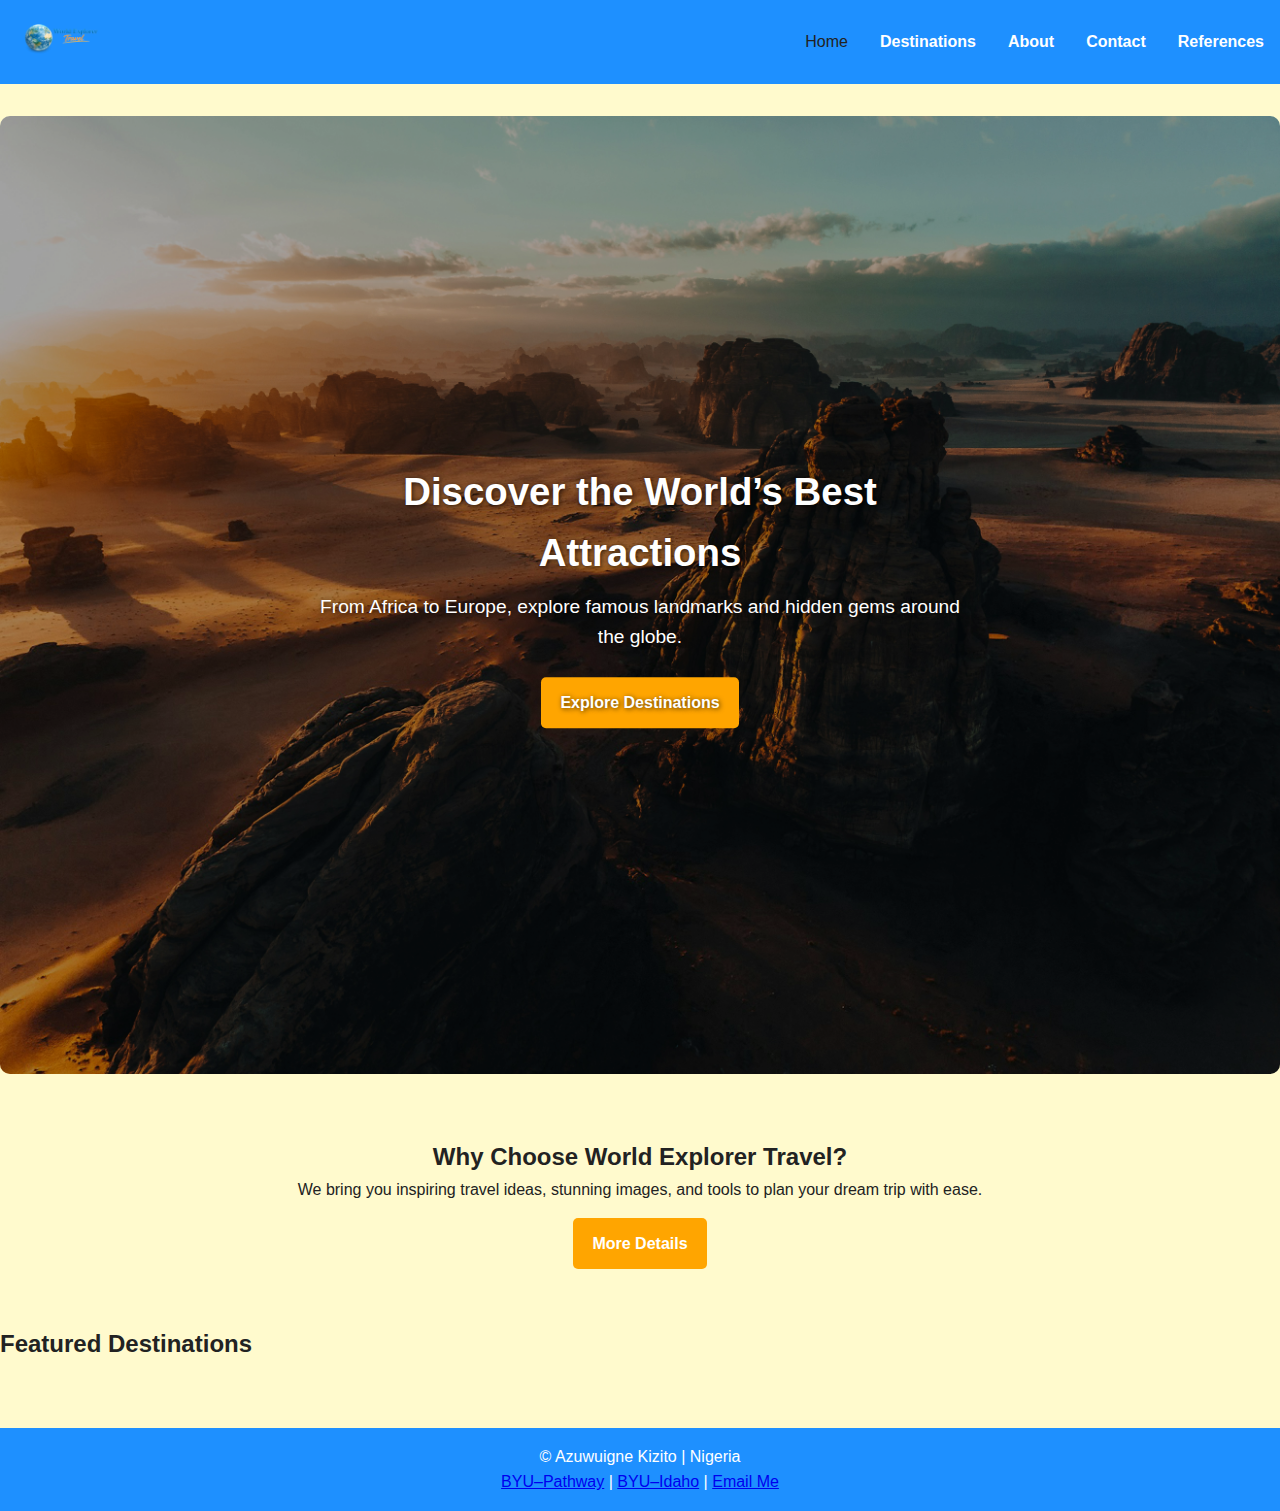
<file: project/index.html>
<!DOCTYPE html>
<html lang="en">
<head>
  <meta charset="UTF-8">
  <meta name="viewport" content="width=device-width, initial-scale=1.0">
  <meta name="description" content="Explore beautiful destinations around the world with World Explorer Travel.">
  <meta name="author" content="Azuwuigne Kizito">
  <title>World Explorer Travel | Home</title>
  <link rel="stylesheet" href="styles/main.css">
  <script src="scripts/main.js" defer></script>
</head>
<body>
 <header>
   <nav>
    <a href="index.html"><img src="images/logo.png" alt="World Explorer Travel Logo" class="logo"></a>
    <ul>
      <li><a href="index.html" class="active" aria-current="page"></a>Home</a></li>
      <li><a href="destinations.html">Destinations</a></li>
      <li><a href="about.html">About</a></li>
      <li><a href="contact.html">Contact</a></li>
      <li><a href="references.html">References</a></li>
    </ul>
  </nav>
 </header>
  <main>
      <section class="hero">
        <img src="images/hero.jpg" alt="Beautiful travel destination" loading="eager" width="1600" height="600">

      <div class="hero-text">
        <h2>Discover the World’s Best Attractions</h2>
        <p>From Africa to Europe, explore famous landmarks and hidden gems around the globe.</p>
        <a href="destinations.html" class="btn">Explore Destinations</a>
      </div>
    </section>

     <section class="intro">
      <h2>Why Choose World Explorer Travel?</h2>
      <p>We bring you inspiring travel ideas, stunning images, and tools to plan your dream trip with ease.</p>
      <a href="references.html" class="btn"> More Details</a>
    </section>

     <section id="featured-destinations">
      <h2>Featured Destinations</h2>
      <div id="destinations-list" class="destination-grid">
        <!-- JavaScript will insert cards here -->
      </div>
    </section>

  </main>

  <footer>
    <p>© <span id="currentyear"></span> Azuwuigne Kizito | Nigeria</p>
    <p id="lastModified"></p>

    <div class="footer-links">
      <a href="https://www.byupathway.org" target="_blank">BYU–Pathway</a> |
      <a href="https://www.byui.edu" target="_blank">BYU–Idaho</a> |
      <a href="mailto:elochukwuazuwuigne@gmail.com">Email Me</a>
    </div>
  </footer>

</body>
</html>
</file>
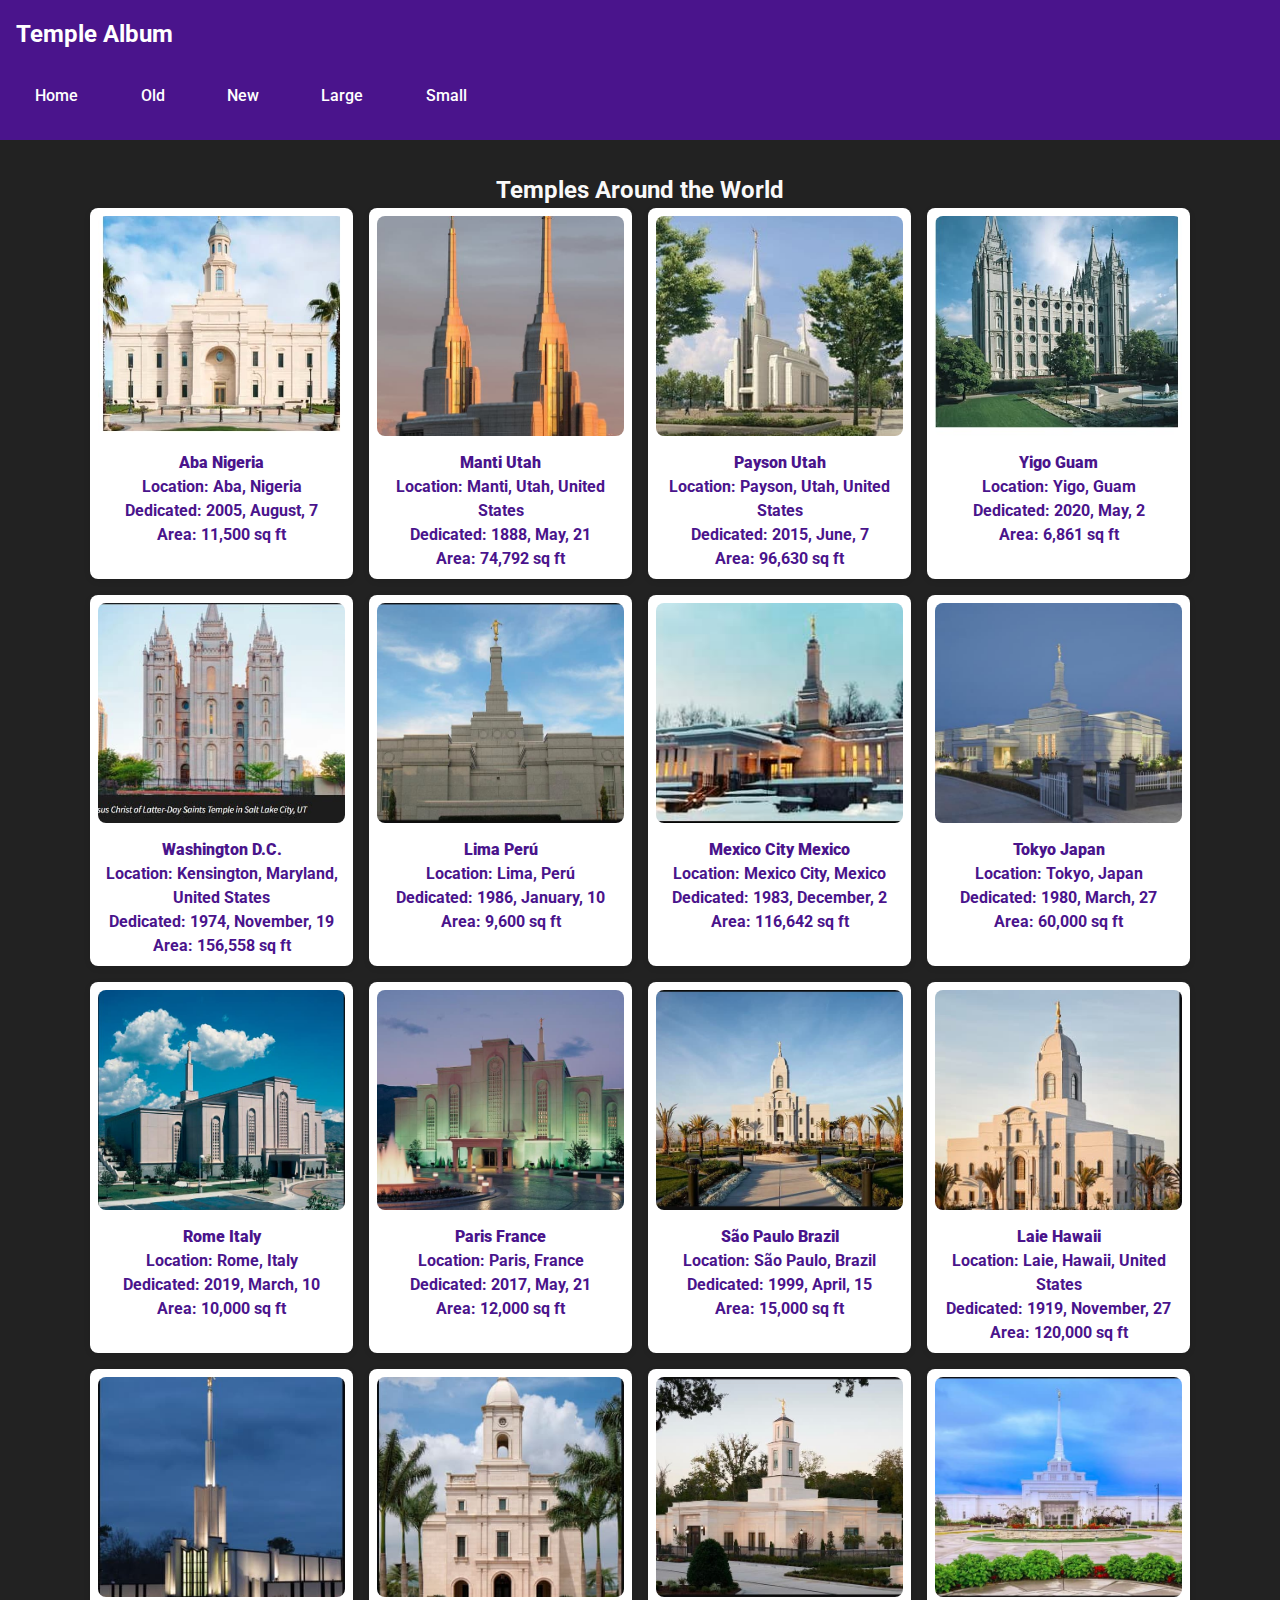
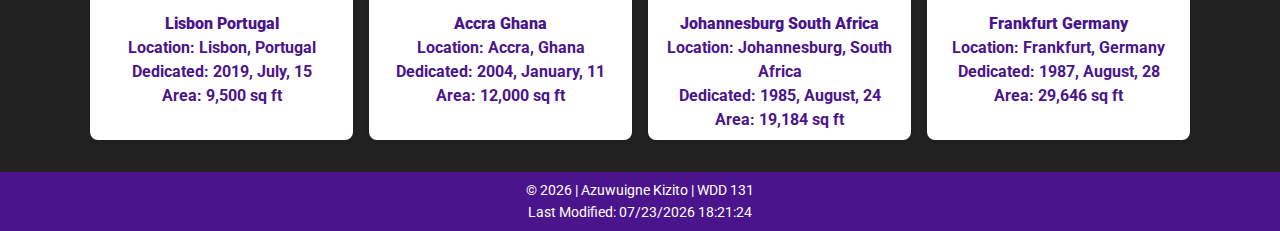
<file: filtered-temples.html>
<!DOCTYPE html>
<html lang="en">
<head>
  <meta charset="UTF-8" />
  <meta name="viewport" content="width=device-width, initial-scale=1.0" />
  <meta name="author" content="Azuwuigne Kizito" />
  <meta name="description" content="A responsive picture album showcasing temples around the world created for WDD131 by Azuwuigne Kizito.">
  <title>Temple Album | WDD131</title>

  <!-- Google Fonts -->
  <link rel="preconnect" href="https://fonts.googleapis.com">
  <link rel="preconnect" href="https://fonts.gstatic.com" crossorigin>
  <link href="https://fonts.googleapis.com/css2?family=Roboto:wght@400;700&display=swap" rel="stylesheet">

  <!-- CSS -->
  <link rel="stylesheet" href="styles/filtered-temples.css">
  <link rel="stylesheet" href="styles/filtered-temples-large.css">

  <!-- JS -->
  <script src="scripts/filtered-temples.js" defer></script>
</head>
<body>
  <header>
    <h1>Temple Album</h1>
    <nav>
      <button id="menu" aria-label="Menu">☰</button>
      <div class="navigation">
        <a href="index.html">Home</a>
        <a href="#" data-filter="old">Old</a>
        <a href="#" data-filter="new">New</a>
        <a href="#" data-filter="large">Large</a>
        <a href="#" data-filter="small">Small</a>
      </div>
    </nav>
  </header>

  <main>
    <h2>Temples Around the World</h2>
    <section class="album" id="templeAlbum">
      <!-- Temple cards will be generated here -->
    </section>
  </main>

  <footer>
    <p>&copy; <span id="currentyear"></span> | Azuwuigne Kizito | WDD 131</p>
    <p>Last Modified: <span id="lastModified"></span></p>
  </footer>
</body>
</html>
</file>
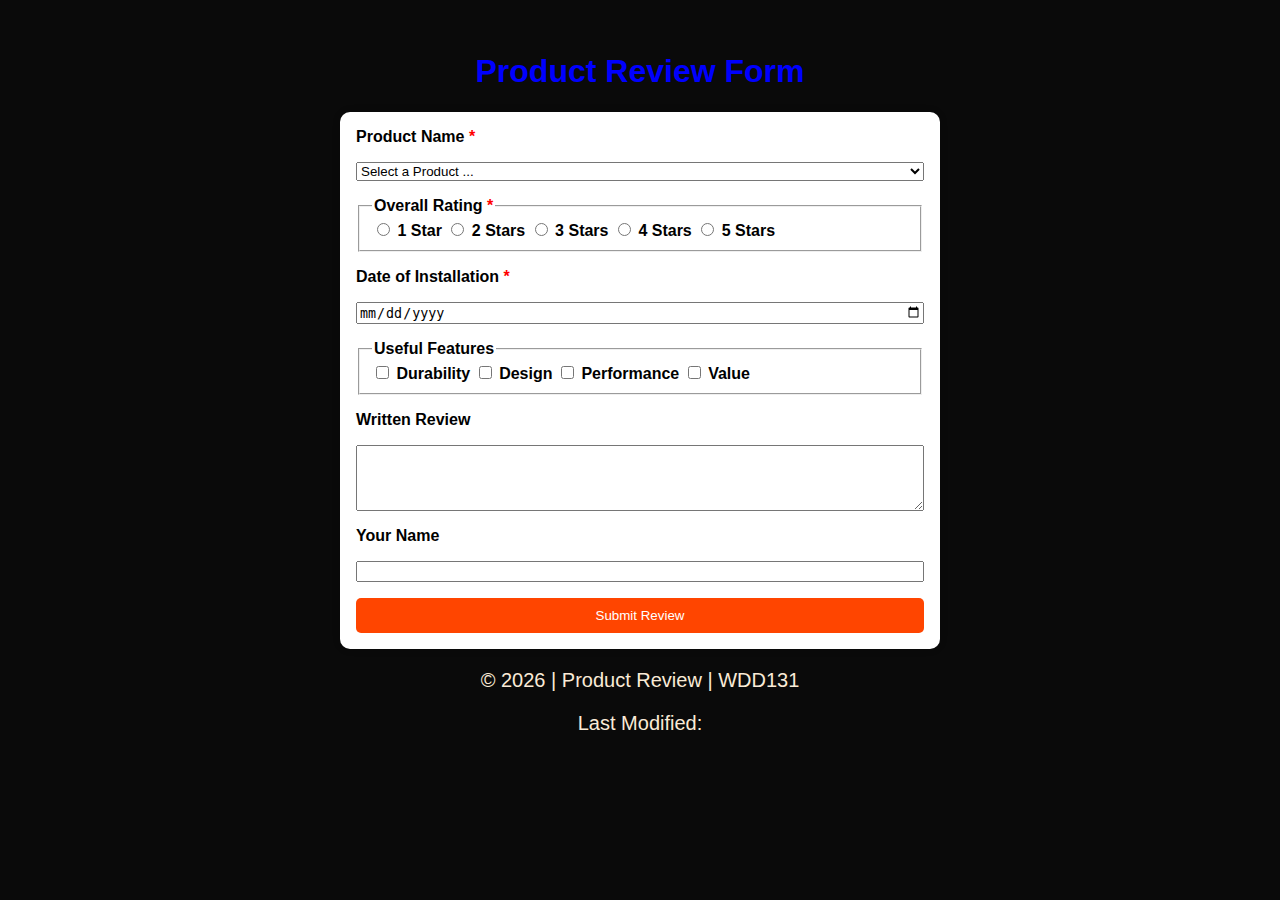
<file: form.html>
<!DOCTYPE html>
<html lang="en">
<head>
  <meta charset="UTF-8">
  <meta name="viewport" content="width=device-width, initial-scale=1.0">
  <meta name="description" content="Submit your review for a product including rating, features, and feedback.">
  <meta name="author" content="Elochukwu Kizito Azuwuigne">
  <title>Product Review Form</title>
  <link rel="stylesheet" href="styles/form.css">
  <script src="scripts/form.js" defer></script>
</head>
<body>
  <header>
    <h1>Product Review Form</h1>
  </header>

  <main>
    <form action="review.html" method="get">
      <!-- Product Name -->
      <label for="productName">Product Name <span>*</span></label>
      <select id="productName" name="productName" required>
        <option value="" disabled selected>Select a Product ...</option>
      </select>

      <!-- ✅ Fixed Overall Rating Section -->
      <fieldset>
        <legend>Overall Rating <span>*</span></legend>

        <input type="radio" id="rating1" name="rating" value="1" required>
        <label for="rating1">1 Star</label>

        <input type="radio" id="rating2" name="rating" value="2" required>
        <label for="rating2">2 Stars</label>

        <input type="radio" id="rating3" name="rating" value="3" required>
        <label for="rating3">3 Stars</label>

        <input type="radio" id="rating4" name="rating" value="4" required>
        <label for="rating4">4 Stars</label>

        <input type="radio" id="rating5" name="rating" value="5" required>
        <label for="rating5">5 Stars</label>
      </fieldset>

      <!-- Date of Installation -->
      <label for="installDate">Date of Installation <span>*</span></label>
      <input type="date" id="installDate" name="installDate" required>

      <!-- Useful Features -->
      <fieldset>
        <legend>Useful Features</legend>

        <input type="checkbox" id="feature1" name="features" value="durability">
        <label for="feature1">Durability</label>

        <input type="checkbox" id="feature2" name="features" value="design">
        <label for="feature2">Design</label>

        <input type="checkbox" id="feature3" name="features" value="performance">
        <label for="feature3">Performance</label>

        <input type="checkbox" id="feature4" name="features" value="value">
        <label for="feature4">Value</label>
      </fieldset>

      <!-- Written Review -->
      <label for="review">Written Review</label>
      <textarea id="review" name="review" rows="4" cols="50"></textarea>

      <!-- User Name -->
      <label for="userName">Your Name</label>
      <input type="text" id="userName" name="userName">

      <!-- Submit -->
      <input type="submit" value="Submit Review">
    </form>
  </main>

  <footer>
    <p>&copy; 2026 | Product Review | WDD131</p>
    <p>Last Modified: <span id="lastModified"></span></p>
  </footer>
</body>
</html>
</file>
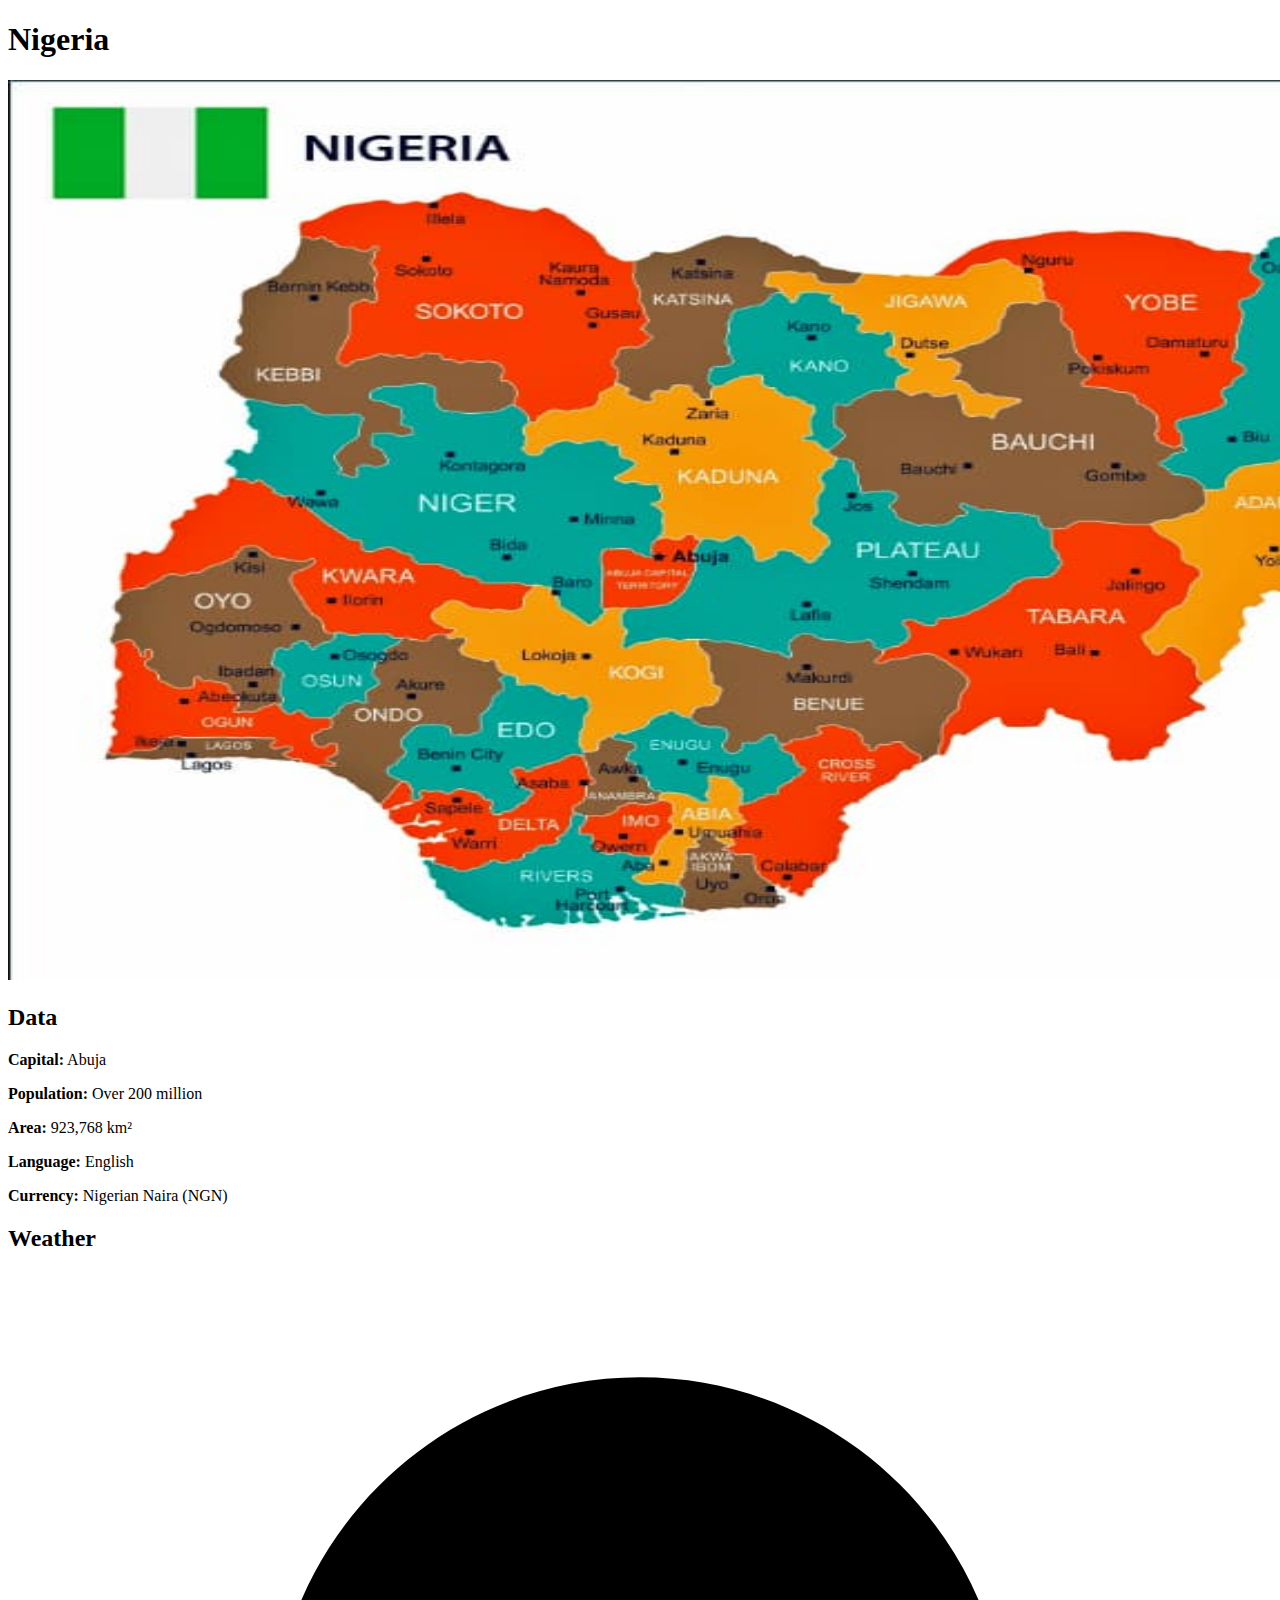
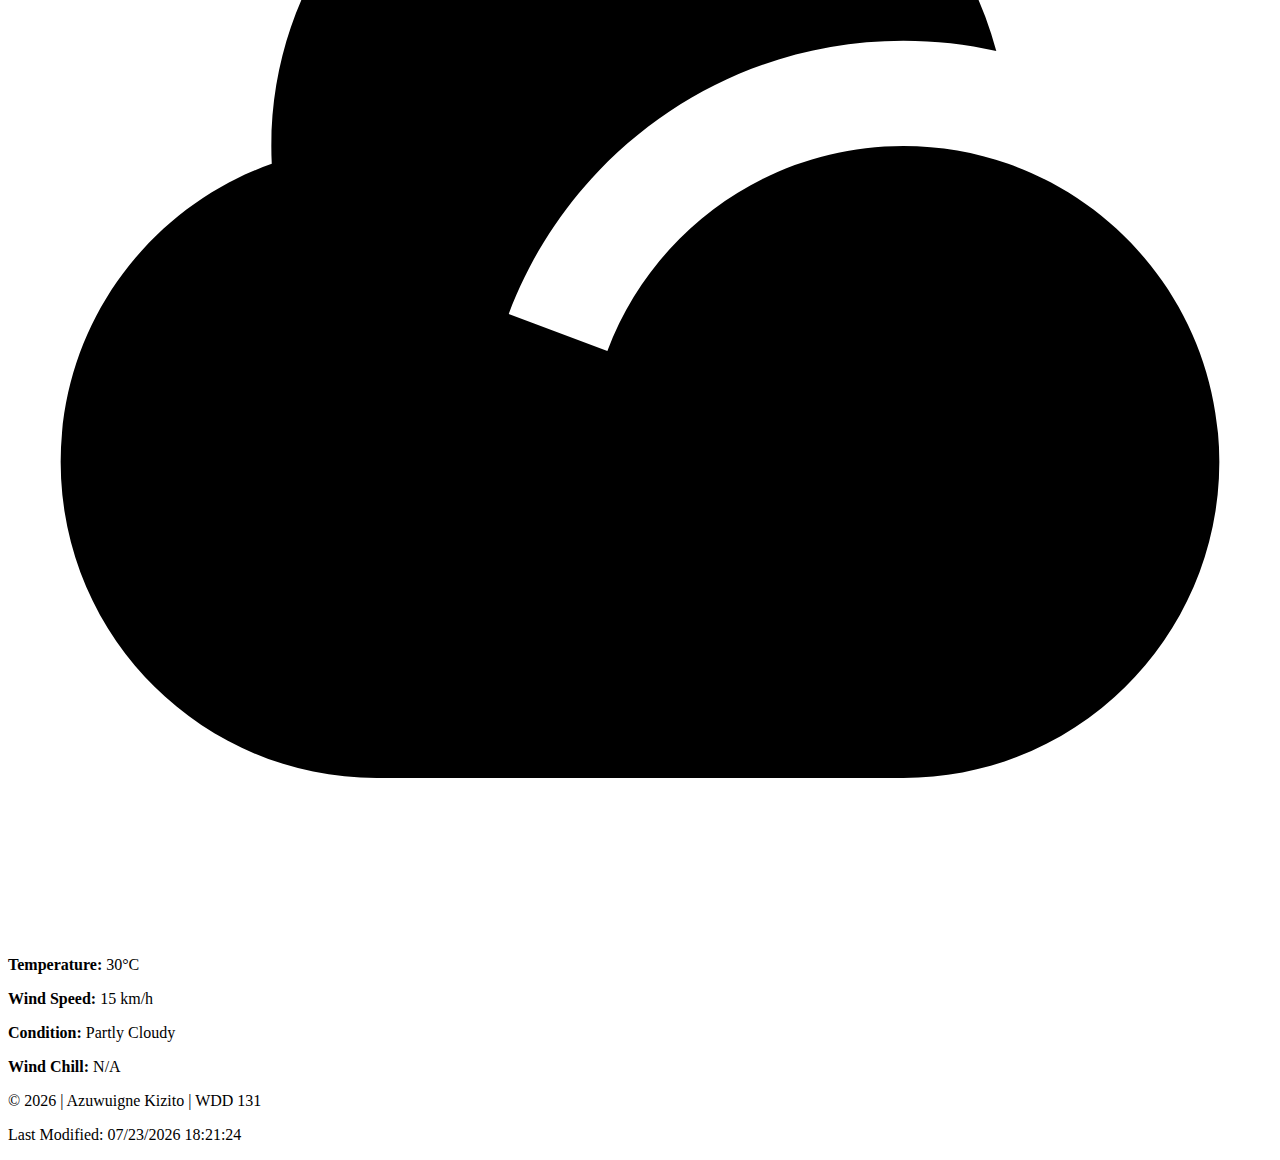
<file: place.html>
<!DOCTYPE html>
<html lang="en">
<head>
  <meta charset="UTF-8" />
  <meta name="viewport" content="width=device-width, initial-scale=1.0" />
  <meta name="author" content="Azuwuigne Kizito" />
  <meta name="description" content="Explore Nigeria's culture, weather, and geography on this Country Page project for WDD131, created by Azuwuigne Kizito.">
  <title>Nigeria | Country Page</title>
  <link rel="stylesheet" href="styles/place.css" />
  <script src="scripts/place.js" defer></script>
</head>
<body>
  <header>
    <h1>Nigeria</h1>
  </header>

  <main>
    <section class="hero">
    <picture>
      <source srcset="images/lagos-large.webp" media="(min-width: 700px)">
      <img src="images/lagos-small.webp" alt="A view of Lagos, Nigeria" class="hero-img" width="1600" height="900">
  </picture>

      <div class="info-boxes">
        <div class="data-box">
          <h2>Data</h2>
          <p><strong>Capital:</strong> Abuja</p>
          <p><strong>Population:</strong> Over 200 million</p>
          <p><strong>Area:</strong> 923,768 km²</p>
          <p><strong>Language:</strong> English</p>
          <p><strong>Currency:</strong> Nigerian Naira (NGN)</p>
        </div>

        <div class="weather-box">
          <h2>Weather</h2>
          <img src="images/cloud-fill.svg" alt="Cloud icon" class="weather-icon">
          <p><strong>Temperature:</strong> <span id="temperature">30</span>°C</p>
          <p><strong>Wind Speed:</strong> <span id="windSpeed">15</span> km/h</p>
          <p><strong>Condition:</strong> Partly Cloudy</p>
          <p><strong>Wind Chill:</strong> <span id="windChill"></span></p>
        </div>
      </div>
    </section>
  </main>

  <footer>
    <p>&copy; <span id="currentyear"></span> | Azuwuigne Kizito | WDD 131</p>
    <p>Last Modified: <span id="lastModified"></span></p>
  </footer>
</body>
</html>
</file>
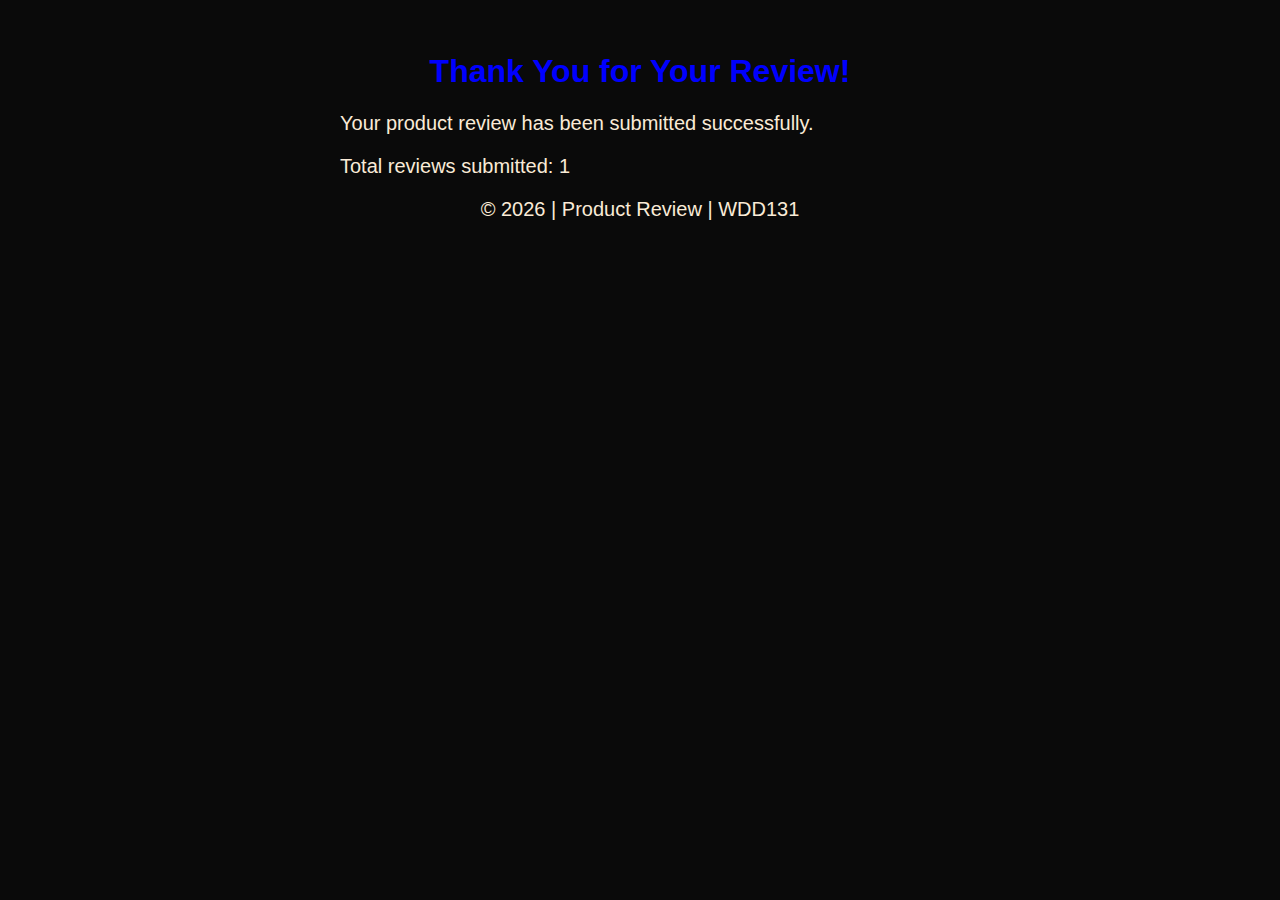
<file: review.html>
<!DOCTYPE html>
<html lang="en">
<head>
  <meta charset="UTF-8">
  <meta name="viewport" content="width=device-width, initial-scale=1.0">
  <title>Review Confirmation</title>
    <link rel="stylesheet" href="styles/form.css">
    <script src="scripts/form.js"></script>
</head>
<body>
  <header>
    <h1>Thank You for Your Review!</h1>
  </header>
  <main>
    <p>Your product review has been submitted successfully.</p>
    <p id="reviewCounter"></p>
  </main>
  <footer>
    <p>&copy; 2026 | Product Review | WDD131</p>
  </footer>
  <script>
    // Review counter using localStorage
    let reviewCount = Number(localStorage.getItem("reviewCount")) || 0;
    reviewCount++;
    localStorage.setItem("reviewCount", reviewCount);
    document.getElementById("reviewCounter").textContent = `Total reviews submitted: ${reviewCount}`;
  </script>
</body>
</html>
</file>
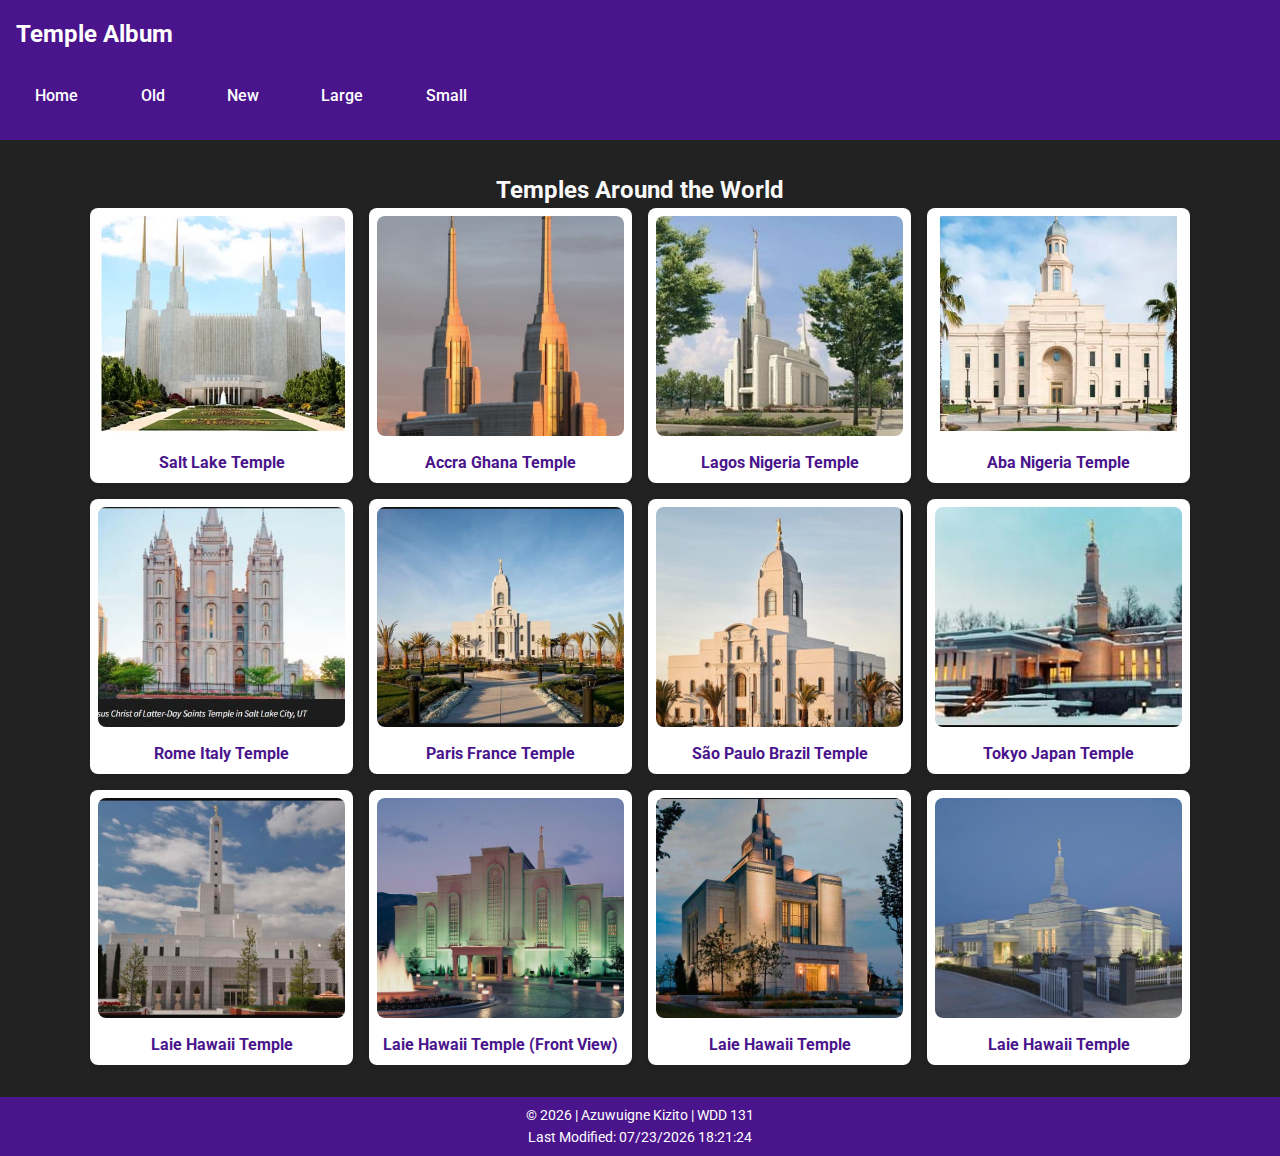
<file: temples.html>
<!DOCTYPE html>
<html lang="en">
<head>
  <meta charset="UTF-8" />
  <meta name="viewport" content="width=device-width, initial-scale=1.0" />
  <meta name="author" content="Azuwuigne Kizito" />
<meta name="description" content="A responsive picture album showcasing temples around the world created for WDD131 by Azuwuigne Kizito.">
  <title>Temple Album | WDD131</title>

  <!-- Google Fonts -->
<link rel="preconnect" href="https://fonts.googleapis.com">
<link rel="preconnect" href="https://fonts.gstatic.com" crossorigin>
<link href="https://fonts.googleapis.com/css2?family=Roboto:wght@400;700&display=swap" rel="stylesheet">

  <!-- CSS -->
  <link rel="stylesheet" href="styles/temples.css">
  <link rel="stylesheet" href="styles/temples-large.css">

<!-- JS -->
<script src="scripts/temples.js" defer></script>

</head>
<body>
  <header>
    <h1>Temple Album</h1>
    <nav>
      <button id="menu" aria-label="Menu">☰</button>
      <div class="navigation">
        <a href="index.html">Home</a>
        <a href="#">Old</a>
        <a href="#">New</a>
        <a href="#">Large</a>
        <a href="#">Small</a>
      </div>
    </nav>
  </header>

  <main>
    <h2>Temples Around the World</h2>
    <section class="album">
      <figure>
        <img src="images/temple1.jpg" alt="Salt Lake Temple" loading="lazy">
        <figcaption>Salt Lake Temple</figcaption>
      </figure>
      <figure>
        <img src="images/temple2.jpg" alt="Accra Ghana Temple" loading="lazy">
        <figcaption>Accra Ghana Temple</figcaption>
      </figure>
      <figure>
        <img src="images/temple3.jpg" alt="Lagos Nigeria Temple" loading="lazy">
        <figcaption>Lagos Nigeria Temple</figcaption>
      </figure>
      <figure>
        <img src="images/temple4.jpg" alt="Aba Nigeria Temple" loading="lazy">
        <figcaption>Aba Nigeria Temple</figcaption>
      </figure>
      <figure>
        <img src="images/temple6.jpg" alt="Rome Italy Temple" loading="lazy">
        <figcaption>Rome Italy Temple</figcaption>
      </figure>
      <figure>
        <img src="images/temple12.jpg" alt="Paris France Temple" loading="lazy">
        <figcaption>Paris France Temple</figcaption>
      </figure>
      <figure>
        <img src="images/temple13.jpg" alt="São Paulo Brazil Temple" loading="lazy">
        <figcaption>São Paulo Brazil Temple</figcaption>
      </figure>
      <figure>
        <img src="images/temple8.jpg" alt="Tokyo Japan Temple" loading="lazy">
        <figcaption>Tokyo Japan Temple</figcaption>
      </figure>
      <figure>
        <img src="images/temple21.jpg" alt="Laie Hawaii Temple" loading="lazy">
        <figcaption>Laie Hawaii Temple</figcaption>
      </figure>
      <figure>
      <img src="images/temple11.jpg" alt="Laie Hawaii Temple front view" loading="lazy">
      <figcaption>Laie Hawaii Temple (Front View)</figcaption>
      </figure>

        <figure>
        <img src="images/temple20.jpg" alt="Laie Hawaii Temple" loading="lazy">
        <figcaption>Laie Hawaii Temple</figcaption>
      </figure>
      <figure>
        <img src="images/temple9.jpg" alt="Laie Hawaii Temple" loading="lazy">
        <figcaption>Laie Hawaii Temple</figcaption>
      </figure>
    </section>
  </main>

  <footer>
    <p>&copy; <span id="currentyear"></span> | Azuwuigne Kizito | WDD 131</p>
    <p>Last Modified: <span id="lastModified"></span></p>
  </footer>
</body>
</html>
</file>
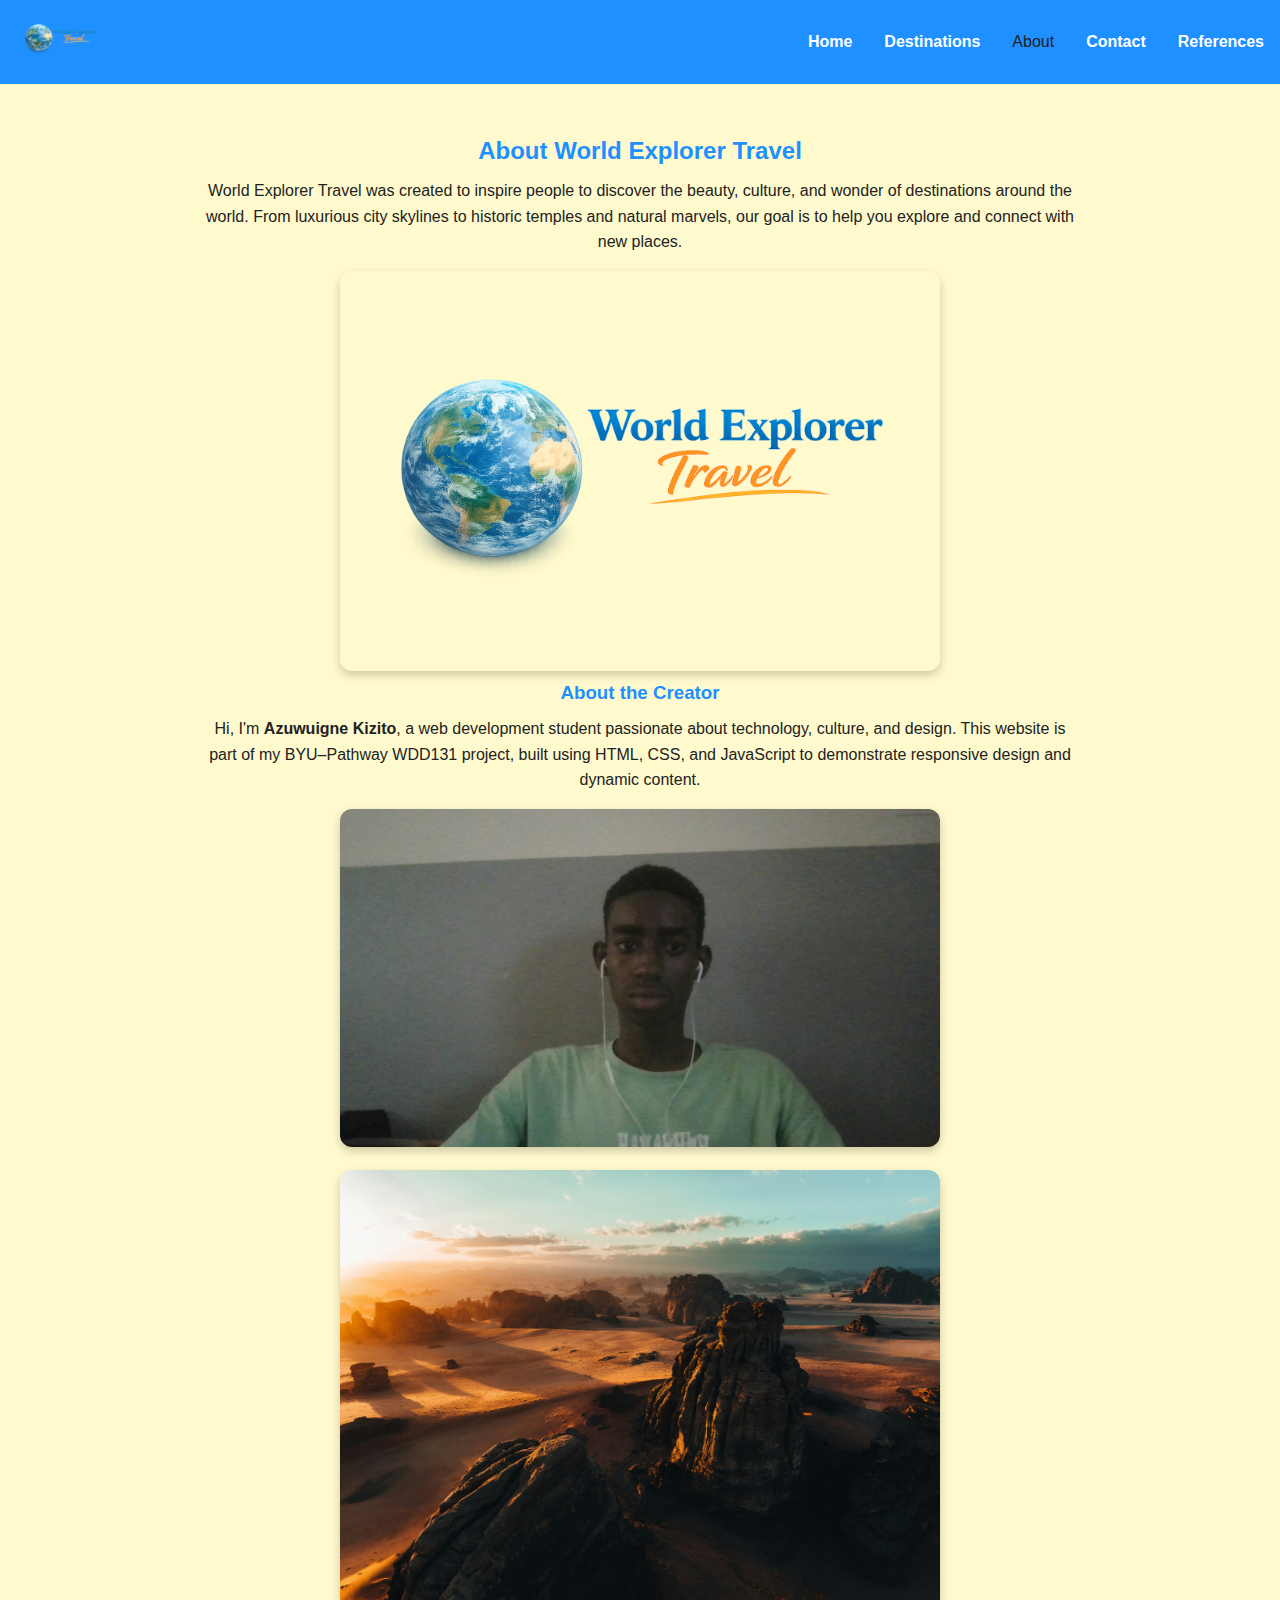
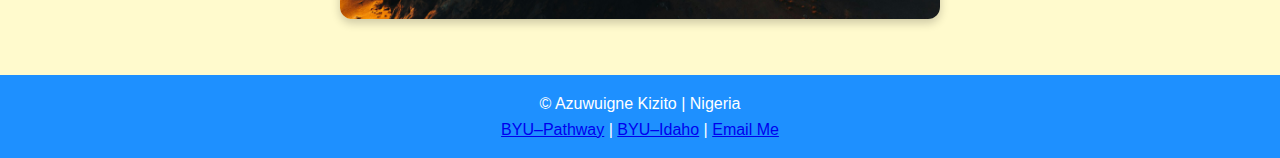
<file: project/about.html>
<!DOCTYPE html>
<html lang="en">
<head>
  <meta charset="UTF-8">
  <meta name="viewport" content="width=device-width, initial-scale=1.0">
  <meta name="description" content="About World Explorer Travel and its creator.">
  <meta name="author" content="Azuwuigne Kizito">
  <title>About | World Explorer Travel</title>
  <link rel="stylesheet" href="styles/main.css">
  <script src="scripts/main.js" defer></script>
</head>
<body>
  <header>
    <nav>
      <a href="index.html"><img src="images/logo.png" alt="World Explorer Travel Logo" class="logo"></a>
      <ul>
        <li><a href="index.html">Home</a></li>
        <li><a href="destinations.html">Destinations</a></li>
        <li><a href="about.html" class="active" aria-current="page"></a>About</a></li>
        <li><a href="contact.html">Contact</a></li>
        <li><a href="references.html">References</a></li>
      </ul>
    </nav>
  </header>

  <main>
    <section class="about-section">
      <h2>About World Explorer Travel</h2>
      <p>World Explorer Travel was created to inspire people to discover
         the beauty, culture, and wonder of destinations around 
         the world. From luxurious city skylines to historic 
         temples and natural marvels, our goal is to help you 
         explore and connect with new places.</p>
         <img src="images/logo.png" alt="World Explorer Travel Logo">

      <h3>About the Creator</h3>
      <p>Hi, I'm <strong>Azuwuigne Kizito</strong>, 
        a web development student passionate about 
        technology, culture, and design. This website is 
        part of my BYU–Pathway WDD131 project, built using 
        HTML, CSS, and JavaScript to demonstrate responsive 
        design and dynamic content.</p>
        <img src="images/profile.png" alt="The founder of World Explorer Travel Agence">

      <div class="about-image">
        <img src="images/hero.jpg" alt="World exploration background" loading="lazy">
      </div>
    </section>
  </main>

  <footer>
    <p>© <span id="currentyear"></span> Azuwuigne Kizito | Nigeria</p>
    <p id="lastModified"></p>
    <div class="footer-links">
      <a href="https://www.byupathway.org" target="_blank">BYU–Pathway</a> |
      <a href="https://www.byui.edu" target="_blank">BYU–Idaho</a> |
      <a href="mailto:elochukwuazuwuigne@gmail.com">Email Me</a>
    </div>
  </footer>

</body>
</html>
</file>
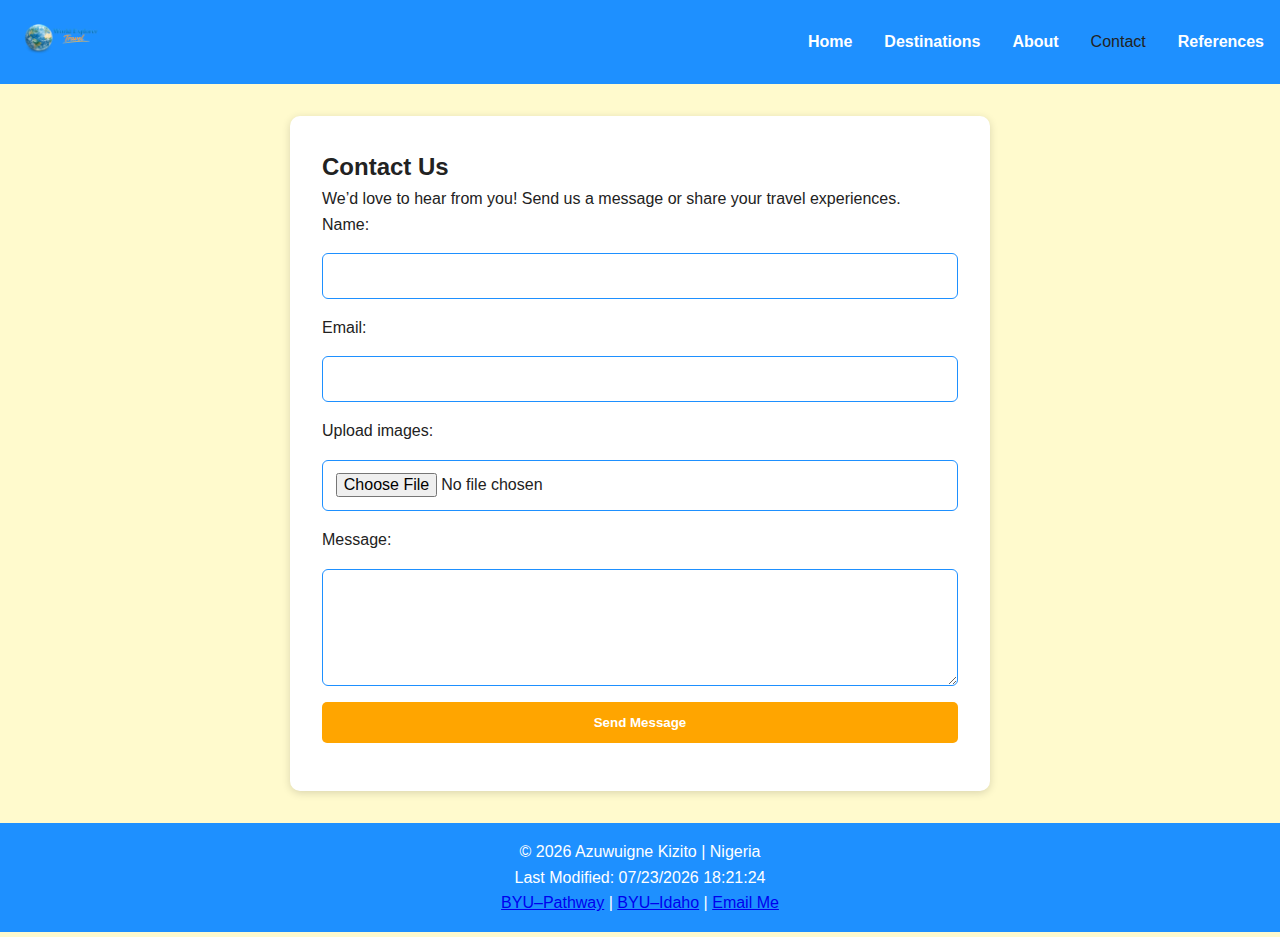
<file: project/contact.html>
<!DOCTYPE html>
<html lang="en">
<head>
  <meta charset="UTF-8">
  <meta name="viewport" content="width=device-width, initial-scale=1.0">
  <meta name="description" content="Contact World Explorer Travel">
  <meta name="author" content="Azuwuigne Kizito">
  <title>Contact | World Explorer Travel</title>
  <link rel="stylesheet" href="styles/main.css">
  <script src="scripts/contact.js" defer></script>
</head>
<body>
  <header>
    <nav>
      <a href="index.html"><img src="images/logo.png" alt="World Explorer Travel Logo" class="logo"></a>
      <ul>
        <li><a href="index.html">Home</a></li>
        <li><a href="destinations.html">Destinations</a></li>
        <li><a href="about.html">About</a></li>
        <li><a href="contact.html" class="active" aria-current="page"></a>Contact</a></li>
        <li><a href="references.html">References</a></li>
      </ul>
    </nav>
  </header>

  <main>
    <section class="contact-section">
      <h2>Contact Us</h2>
      <p>We’d love to hear from you! Send us a message or share your travel experiences.</p>

      <form id="contact-form">
        <label for="name">Name:</label>
        <input type="text" id="name" name="name" required>

        <label for="email">Email:</label>
        <input type="email" id="email" name="email" required>

        <label for="file">Upload images:</label>
        <input type="file" id="file" name="file" required>

        <label for="message">Message:</label>
        <textarea id="message" name="message" rows="5" required></textarea>

        <button type="submit">Send Message</button>
      </form>
      <p class="form-note" id="save-status"></p>
    </section>
  </main>

  <footer>
    <p>© <span id="currentyear"></span> Azuwuigne Kizito | Nigeria</p>
    <p id="lastModified"></p>
    <div class="footer-links">
      <a href="https://www.byupathway.org" target="_blank">BYU–Pathway</a> |
      <a href="https://www.byui.edu" target="_blank">BYU–Idaho</a> |
      <a href="mailto:elochukwuazuwuigne@gmail.com">Email Me</a>
    </div>
  </footer>
</body>
</html>
</file>
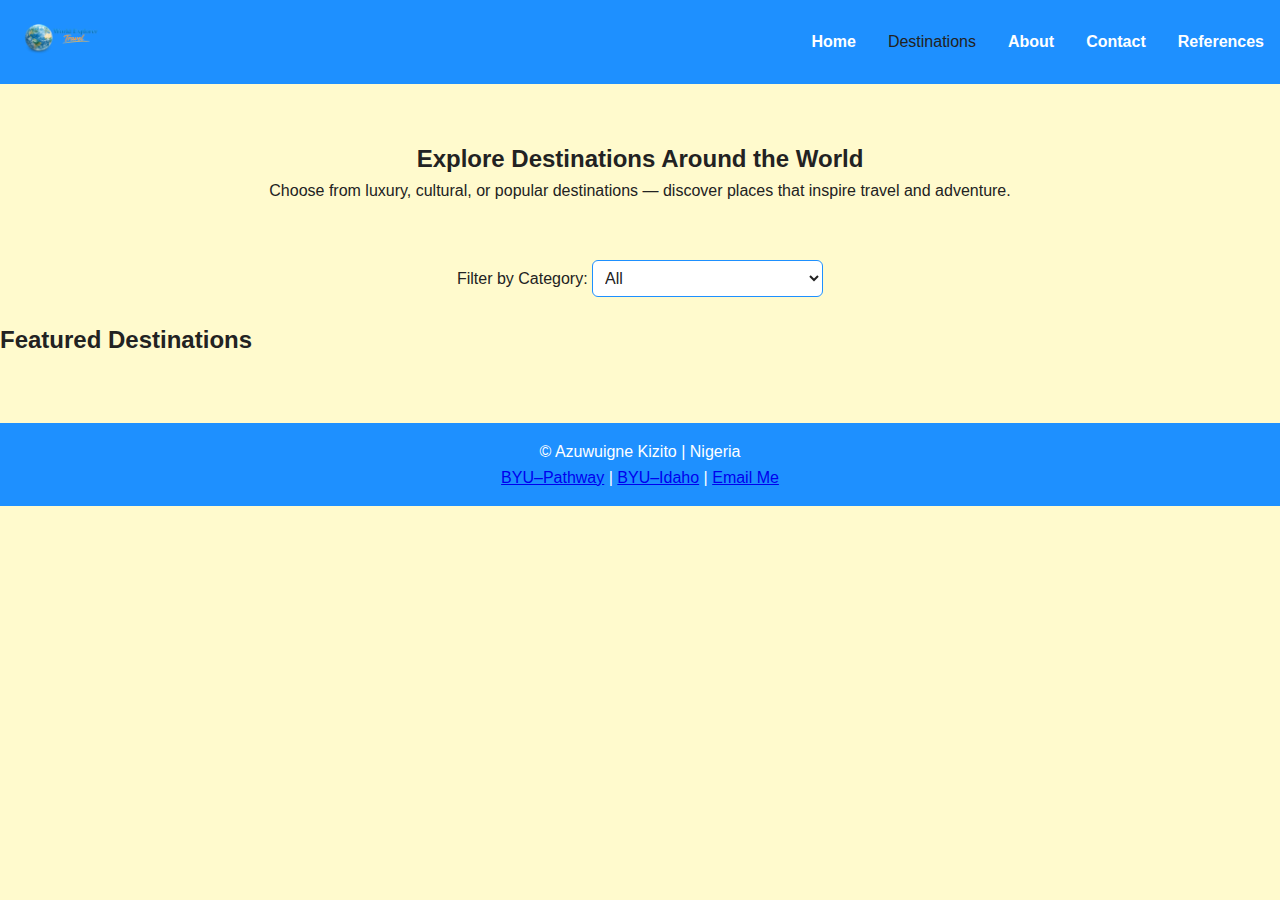
<file: project/destinations.html>
<!DOCTYPE html>
<html lang="en">
<head>
  <meta charset="UTF-8">
  <meta name="viewport" content="width=device-width, initial-scale=1.0">
  <meta name="description" content="Explore the best travel destinations with World Explorer Travel.">
  <meta name="author" content="Azuwuigne Kizito">
  <title>World Explorer Travel | Destinations</title>
  <link rel="stylesheet" href="styles/main.css">
  <script src="scripts/main.js" defer></script>
</head>
<body>
  <header>
    <nav>
      <a href="index.html"><img src="images/logo.png" alt="World Explorer Travel Logo" class="logo"></a>
      <ul>
        <li><a href="index.html">Home</a></li>
        <li><a href="destinations.html" class="active" aria-current="page"></a>Destinations</a></li>
        <li><a href="about.html">About</a></li>
        <li><a href="contact.html">Contact</a></li>
        <li><a href="references.html">References</a></li>
      </ul>
    </nav>
  </header>

  <main>
    <section class="intro">
      <h2>Explore Destinations Around the World</h2>
      <p>Choose from luxury, cultural, or popular destinations — discover places that inspire travel and adventure.</p>
    </section>

    <section class="filter">
      <label for="category">Filter by Category:</label>
      <select id="category" onchange="filterByCategory(this.value)">
        <option value="All">All</option>
        <option value="Luxury">Luxury Destinations</option>
        <option value="Flashy">Flashy Destinations</option>
        <option value="Cultural">Cultural & Old Destinations</option>
        <option value="Popular">Popular Destinations</option>
        <option value="Religious">Religious & Historical Sites</option>

      </select>
    </section>

    <section id="featured-destinations">
      <h2>Featured Destinations</h2>
      <div id="destinations-list" class="destination-grid">
        <!-- JavaScript will insert cards here -->
      </div>
    </section>
  </main>

  <footer>
    <p>© <span id="currentyear"></span> Azuwuigne Kizito | Nigeria</p>
    <p id="lastModified"></p>

    <div class="footer-links">
      <a href="https://www.byupathway.org" target="_blank">BYU–Pathway</a> |
      <a href="https://www.byui.edu" target="_blank">BYU–Idaho</a> |
      <a href="mailto:elochukwuazuwuigne@gmail.com">Email Me</a>
    </div>
  </footer>
</body>
</html>
</file>
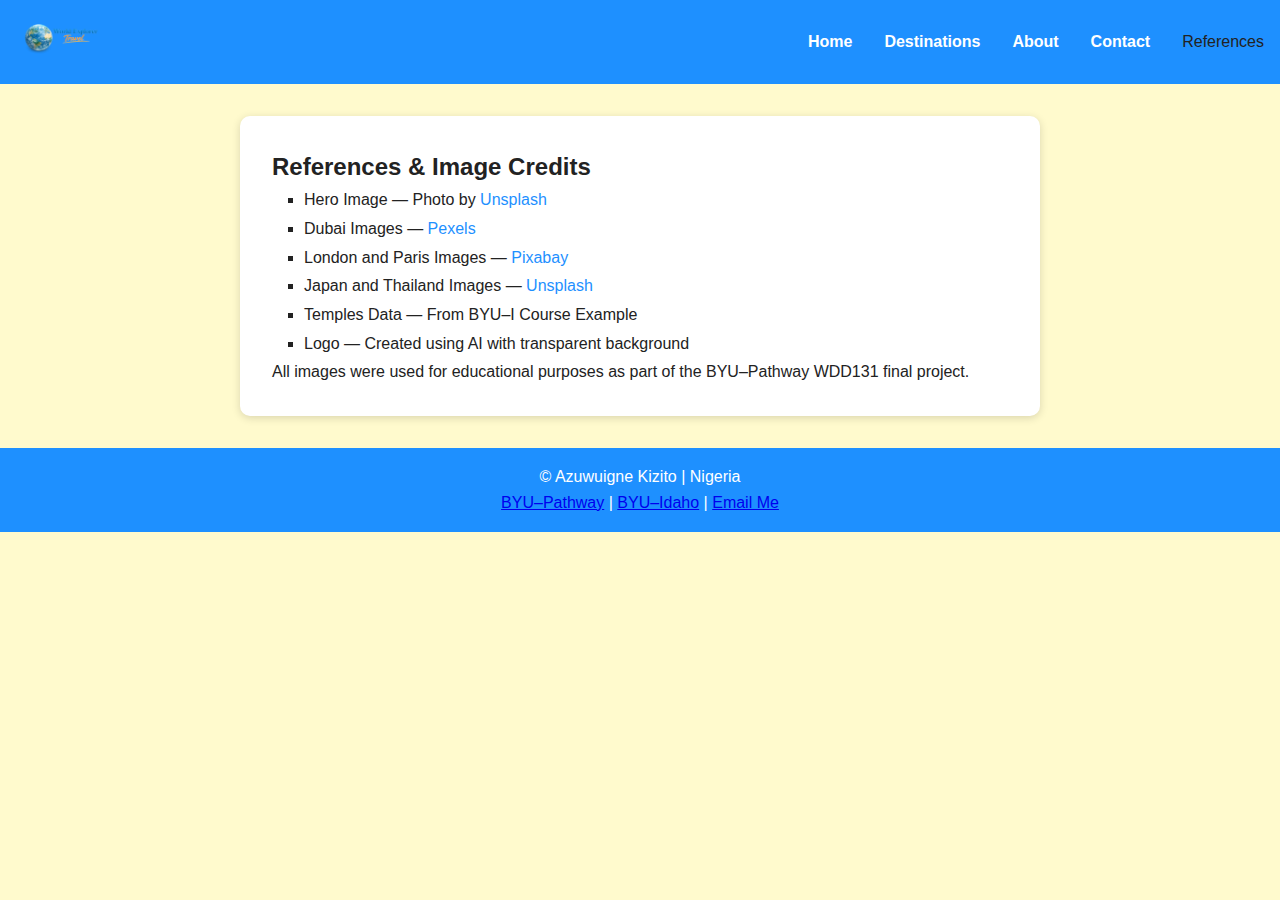
<file: project/references.html>
<!DOCTYPE html>
<html lang="en">
<head>
  <meta charset="UTF-8">
  <meta name="viewport" content="width=device-width, initial-scale=1.0">
  <meta name="description" content="References for images and sources used on World Explorer Travel.">
  <meta name="author" content="Azuwuigne Kizito">
  <title>References | World Explorer Travel</title>
  <link rel="stylesheet" href="styles/main.css">
  <script src="scripts/main.js" defer></script>
</head>
<body>
  <header>
    <nav>
      <a href="index.html"><img src="images/logo.png" alt="World Explorer Travel Logo" class="logo"></a>
      <ul>
        <li><a href="index.html">Home</a></li>
        <li><a href="destinations.html">Destinations</a></li>
        <li><a href="about.html">About</a></li>
        <li><a href="contact.html">Contact</a></li>
        <li><a href="references.html" class="active" aria-current="page"></a>References</a></li>
      </ul>
    </nav>
  </header>

  <main>
    <section class="references">
      <h2>References & Image Credits</h2>
      <ul>
        <li>Hero Image — Photo by <a href="https://unsplash.com" target="_blank">Unsplash</a></li>
        <li>Dubai Images — <a href="https://pexels.com" target="_blank">Pexels</a></li>
        <li>London and Paris Images — <a href="https://pixabay.com" target="_blank">Pixabay</a></li>
        <li>Japan and Thailand Images — <a href="https://unsplash.com" target="_blank">Unsplash</a></li>
        <li>Temples Data — From BYU–I Course Example</li>
        <li>Logo — Created using AI with transparent background</li>
      </ul>
      <p>All images were used for educational purposes as part of the BYU–Pathway WDD131 final project.</p>
    </section>
  </main>

  <footer>
    <p>© <span id="currentyear"></span> Azuwuigne Kizito | Nigeria</p>
    <p id="lastModified"></p>
    <div class="footer-links">
      <a href="https://www.byupathway.org" target="_blank">BYU–Pathway</a> |
      <a href="https://www.byui.edu" target="_blank">BYU–Idaho</a> |
      <a href="mailto:elochukwuazuwuigne@gmail.com">Email Me</a>
    </div>
  </footer>


</body>
</html>
</file>
<file: project/styles/main.css>
:root {
  --primary: #1E90FF;       /* Bright blue for headings & links */
  --accent: #FFA500;        /* Orange for buttons */
  --bg: #FFFACD;            /* Light yellow background */
  --text: #222;             /* Main text color */
  --font-body: 'Roboto', sans-serif;
  --font-heading: 'Montserrat', sans-serif;
}

/* ===== Universal Styles ===== */
* {
  box-sizing: border-box;
  margin: 0;
  padding: 0;
}
body {
  font-family: var(--font-body);
  background-color: var(--bg);
  color: var(--text);
  line-height: 1.6;
}
/*===================== NAVIGATION Section ==================*/

nav {
  background-color: var(--primary);
  color: var(--text);
  display: flex;
  justify-content: space-between;
  align-items: center;
  padding: 0.5rem 1rem;
}

.logo {
  max-height: 60px;
  width: auto;
}

nav ul {
  display: flex;
  list-style: none;
  gap: 2rem;
  flex-wrap: wrap;
  justify-content: center;
}

nav a {
  text-decoration: none;
  color: white;
  font-weight: bold;
}

nav a.active {
  text-decoration: underline;
  color: var(--accent);
}

nav a:hover {
  color: var(--text);
}
/*===================== Hero Section ==================*/


/* === HERO SECTION === */
.hero {
  position: relative;
  text-align: center;
  margin: 2rem 0;
}
.hero::before {
  content: "";
  position: absolute;
  inset: 0;
  background: rgba(0,0,0,0.35); /* dark overlay for readability */
  border-radius: 10px;
  pointer-events: none;
}
.hero img {
  display: block;
  width: 100%;
  height: auto;
  border-radius: 10px;
}
.hero-text {
  position: absolute;
  top: 50%;
  left: 50%;
  transform: translate(-50%, -50%);
  z-index: 2;
  color: white;
  text-shadow: 1px 1px 5px rgba(0,0,0,0.7);
}


.hero-text h2 {
  font-size: 2rem;
}

.hero-text p {
  font-size: 1.2rem;
  margin: 0.5rem 0;
}

.hero-text .btn {
  background-color: var(--accent);
  color: white;
  padding: 0.8rem 1.2rem;
  text-decoration: none;
  border-radius: 5px;
  font-weight: bold;
  display: inline-block;
  margin-top: 1rem;
}

.hero-text .btn:hover {
  background-color: darkorange;
}
/*====================== Intro Section =======================*/
.intro {
  max-width: 900px;
  margin: 2rem auto;
  padding: 1rem;
  text-align: center;
}

.intro .btn {
  background-color: var(--accent);
  color: white;
  padding: 0.8rem 1.2rem;
  text-decoration: none;
  border-radius: 5px;
  font-weight: bold;
  display: inline-block;
  margin-top: 1rem;
}
.intro .btn:hover {
  background-color: darkorange;
}

/* ===== Featured Destinations Grid ===== */
.destination-grid {
  display: grid;
  grid-template-columns: repeat(auto-fit, minmax(250px, 1fr));
  gap: 1.5rem;
  max-width: 1200px;
  margin: 2rem auto;
  padding: 0 1rem;
}

.destination-grid .card {
  background-color: white;
  border-radius: 10px;
  padding: 1rem;
  text-align: center;
  box-shadow: 0 2px 5px rgba(0,0,0,0.1);
}

.destination-grid .card h3 {
  color: var(--primary);
  margin-bottom: 0.5rem;
}

.destination-grid .card p {
  font-size: 0.95rem;
}

.destination-grid .card .fav-btn {
  margin-top: 0.5rem;
  background-color: var(--accent);
  color: white;
  border: none;
  padding: 0.5rem 0.8rem;
  border-radius: 5px;
  cursor: pointer;
}

.destination-grid .card .fav-btn:hover {
  background-color: darkorange;
}
.fav-btn.active {
  background-color: gold;
  color: black;
}


/* ===== Footer ===== */
footer {
  background-color: var(--primary);
  color: white;
  text-align: center;
  padding: 1rem;
  margin-top: 2rem;
}

/* === ===================================== Destination Page Styling === ========================*/

.intro, .filter {
  text-align: center;
  margin: 1.5rem auto;
  max-width: 900px;
  padding: 0 1rem;
}

.filter select {
  padding: 0.5rem;
  border-radius: 6px;
  border: 1px solid var(--primary);
  background-color: white;
  font-size: 1rem;
  color: var(--text);
}

/* Grid layout for destinations */
.destination-grid {
  display: grid;
  grid-template-columns: repeat(auto-fit, minmax(260px, 1fr));
  gap: 1.5rem;
  padding: 1rem;
  max-width: 1200px;
  margin: 0 auto;
}

/* Destination cards */
.card {
  background: white;
  border-radius: 10px;
  box-shadow: 0 2px 8px rgba(0,0,0,0.15);
  overflow: hidden;
  text-align: center;
  padding-bottom: 1rem;
  transition: transform 0.2s ease, box-shadow 0.2s ease;
}

.card:hover {
  transform: scale(1.02);
  box-shadow: 0 4px 12px rgba(0,0,0,0.25);
}

.card img {
  width: 100%;
  height: 180px;
  object-fit: cover;
  border-bottom: 3px solid var(--primary);
}

.card h3 {
  color: var(--primary);
  font-size: 1.2rem;
  margin-top: 0.8rem;
}

.card p {
  margin: 0.5rem 1rem;
  font-size: 0.95rem;
}

/* Favorite button */
.fav-btn {
  margin-top: 0.5rem;
  background-color: var(--accent);
  color: white;
  border: none;
  padding: 0.6rem 1.2rem;
  border-radius: 5px;
  cursor: pointer;
  transition: background 0.2s ease;
}

.fav-btn:hover {
  background-color: darkorange;
}

.fav-btn.active {
  background-color: gold;
  color: black;
}

/* === =============================== About Page ========================== === */
.about-section {
  max-width: 900px;
  margin: 2rem auto;
  text-align: center;
  padding: 1rem;
}

.about-section img {
  width: 100%;
  max-width: 600px;
  border-radius: 12px;
  margin-top: 1rem;
  box-shadow: 0 4px 10px rgba(0,0,0,0.2);
}

.about-section h2, .about-section h3 {
  color: var(--primary);
  margin-bottom: 0.5rem;
}

/* === ========================== Contact Page === =============================== */
.contact-section {
  max-width: 700px;
  margin: 2rem auto;
  background: white;
  border-radius: 10px;
  box-shadow: 0 2px 8px rgba(0,0,0,0.15);
  padding: 2rem;
}

.contact-section form {
  display: flex;
  flex-direction: column;
  gap: 1rem;
}

.contact-section input, 
.contact-section textarea {
  padding: 0.8rem;
  border: 1px solid var(--primary);
  border-radius: 6px;
  font-size: 1rem;
}

.contact-section button {
  background-color: var(--accent);
  color: white;
  border: none;
  padding: 0.8rem;
  border-radius: 5px;
  font-weight: bold;
  cursor: pointer;
}

.contact-section button:hover {
  background-color: darkorange;
}

.form-note {
  margin-top: 1rem;
  color: var(--primary);
  text-align: center;
}

/* === ========================================= References Page ===================================== === */
.references {
  max-width: 800px;
  margin: 2rem auto;
  background: white;
  border-radius: 10px;
  padding: 2rem;
  box-shadow: 0 2px 8px rgba(0,0,0,0.15);
}

.references ul {
  list-style: square;
  margin-left: 2rem;
  line-height: 1.8;
}

.references a {
  color: var(--primary);
  text-decoration: none;
}

.references a:hover {
  text-decoration: underline;
}





/* ================== RESPONSIVENESS ================== */

/* ---- Small Screens (≤600px) ---- */
@media (max-width: 600px) {
  nav ul {
    display: none;
    flex-direction: column;
    width: 100%;
    background: var(--primary);
  }

  nav ul.show {
    display: flex;
  }

  .menu-toggle {
    display: flex;
  }

  .hero-text h2 {
    font-size: 1.3rem;
  }

  .hero-text p {
    font-size: 1rem;
  }

  .card img {
    height: 150px;
  }

  .contact-section {
    margin: 1rem;
    padding: 1.5rem;
  }
}

/* ---- Tablets (600px–992px) ---- */
@media (min-width: 601px) and (max-width: 992px) {
  nav ul {
    gap: 1rem;
  }

  .hero-text h2 {
    font-size: 1.8rem;
  }

  .intro p {
    font-size: 1rem;
  }

  .destination-grid {
    grid-template-columns: repeat(auto-fit, minmax(300px, 1fr));
  }
}

/* ---- Desktop (≥992px) ---- */
@media (min-width: 992px) {
  .hero-text h2 {
    font-size: 2.4rem;
  }

  .intro {
    padding: 2rem;
  }
}
</file>
<file: styles/filtered-temples.css>
* {
  box-sizing: border-box;
  margin: 0;
  padding: 0;
}

/* COLORS */
:root {
  --primary: #4a148c;
  --accent: #d1c4e9;
  --text: #f9f9f9;
  --bg: #222;
}

/* BODY */
body {
  font-family: "Roboto", sans-serif;
  background-color: var(--bg);
  color: var(--text);
  min-height: 100vh;
  display: flex;
  flex-direction: column;
  line-height: 1.5;
}

/* HEADER */
header {
  background-color: var(--primary);
  color: white;
  padding: 1rem;
  text-align: left;
  position: relative;
}

h1 {
  margin: 0;
  font-size: 1.5rem;
}

/* NAVIGATION */
nav {
  display: flex;
  justify-content: space-between;
  align-items: center;
  flex-wrap: wrap;
}

#menu {
  background: none;
  border: none;
  color: white;
  font-size: 1.8rem;
  position: absolute;
  right: 1rem;
  top: 0.5rem;
  cursor: pointer;
}

.navigation {
  display: none;
  flex-direction: column;
  background-color: var(--primary);
  margin-top: 1rem;
}

.navigation a {
  color: white;
  text-decoration: none;
  padding: 1rem;
  text-align: center;
  border-top: 1px solid rgba(255,255,255,0.3);
}

.navigation a:hover {
  background-color: #b39ddb; /* darker purple */
  color: #000;
}


/* WHEN OPEN */
.navigation.open {
  display: flex;
}

/* MAIN */
main {
  flex: 1;
  text-align: center;
  padding: 1rem;
}

.album {
  display: grid;
  grid-template-columns: 1fr;
  gap: 1rem;
}

figure {
  background: white;
  padding: 0.5rem;
  border-radius: 0.5rem;
  box-shadow: 0 2px 6px rgba(0,0,0,0.1);
}

img {
  width: 100%;
  height: auto;
  border-radius: 0.5rem;
}

figcaption {
  margin-top: 0.5rem;
  color: var(--primary);
  font-weight: bold;
}

figcaption {
  margin-top: 0.5rem;
  color: var(--primary);
  font-weight: bold;
}

/* FOOTER */
footer {
  background-color: var(--primary);
  color: white;
  text-align: center;
  padding: 0.5rem;
  font-size: 0.9rem;
}
</file>
<file: styles/filtered-temples-large.css>
/* Large screens (desktop) */
@media screen and (min-width: 450px) {

  /* Hide hamburger menu */
  #menu {
    display: none;
  }

  /* Desktop nav layout */
  .navigation {
    display: flex !important;
    flex-direction: row;
    justify-content: flex-end;
    align-items: center;
    gap: 1.5rem;
    background: none;
  }

  .navigation a {
    color: white;
    text-decoration: none;
    padding: 1rem 1.2rem;
    border: none;
    font-weight: 500;
    transition: background 0.3s ease;
  }

  .navigation a:hover {
    background-color: var(--accent);
    color: #000;
    border-radius: 0.3rem;
  }

  /* Album grid layout */
  .album {
    display: grid;
    grid-template-columns: repeat(auto-fit, minmax(250px, 1fr));
    gap: 1rem;
    max-width: 1100px;
    margin: 0 auto;
  }

  /* Main adjustments */
  main {
    padding: 2rem;
  }

  /* Images */
  img {
    height: 220px;
    object-fit: cover;
    border-radius: 0.5rem;
  }
}
</file>
<file: styles/form.css>
body {
  font-family: Arial, sans-serif;
  margin: 1rem auto;
  max-width: 600px;
  padding: 1rem;
  background-color: #0a0a0a;
}

header, footer {
  text-align: center;
  margin-bottom: 1rem;
  color: blue;
}

form {
  display: flex;
  flex-direction: column;
  gap: 1rem;
  background: white;
  padding: 1rem;
  border-radius: 10px;
  box-shadow: 0 0 8px rgba(0,0,0,0.1);
}

label, legend {
  font-weight: bold;
}

span {
  color: red;
}
p{
    color: antiquewhite;
    font-size: 20px;

}

input[type="submit"] {
  background-color: orangered;
  color: white;
  padding: 10px;
  border: none;
  border-radius: 5px;
  cursor: pointer;
}

input[type="submit"]:hover {
  background-color: #0073E6;
}
</file>
<file: styles/place.css>
styles/placee.css
</file>
<file: styles/temples.css>
* {
  box-sizing: border-box;
  margin: 0;
  padding: 0;
}

/* COLORS */
:root {
  --primary: #4a148c;
  --accent: #d1c4e9;
  --text: #f9f9f9;
  --bg: #222;
}

/* BODY */
body {
  font-family: "Roboto", sans-serif;
  background-color: var(--bg);
  color: var(--text);
  min-height: 100vh;
  display: flex;
  flex-direction: column;
  line-height: 1.5;
}

/* HEADER */
header {
  background-color: var(--primary);
  color: white;
  padding: 1rem;
  text-align: left;
  position: relative;
}

h1 {
  margin: 0;
  font-size: 1.5rem;
}

/* NAVIGATION */
nav {
  display: flex;
  justify-content: space-between;
  align-items: center;
  flex-wrap: wrap;
}

#menu {
  background: none;
  border: none;
  color: white;
  font-size: 1.8rem;
  position: absolute;
  right: 1rem;
  top: 0.5rem;
  cursor: pointer;
}

.navigation {
  display: none;
  flex-direction: column;
  background-color: var(--primary);
  margin-top: 1rem;
}

.navigation a {
  color: white;
  text-decoration: none;
  padding: 1rem;
  text-align: center;
  border-top: 1px solid rgba(255,255,255,0.3);
}

.navigation a:hover {
  background-color: #b39ddb; /* darker purple */
  color: #000;
}


/* WHEN OPEN */
.navigation.open {
  display: flex;
}

/* MAIN */
main {
  flex: 1;
  text-align: center;
  padding: 1rem;
}

.album {
  display: grid;
  grid-template-columns: 1fr;
  gap: 1rem;
}

figure {
  background: white;
  padding: 0.5rem;
  border-radius: 0.5rem;
  box-shadow: 0 2px 6px rgba(0,0,0,0.1);
}

img {
  width: 100%;
  height: auto;
  border-radius: 0.5rem;
}

figcaption {
  margin-top: 0.5rem;
  color: var(--primary);
  font-weight: bold;
}

/* FOOTER */
footer {
  background-color: var(--primary);
  color: white;
  text-align: center;
  padding: 0.5rem;
  font-size: 0.9rem;
}
</file>
<file: styles/temples-large.css>
/* Large screens (desktop) */
@media screen and (min-width: 450px) {

  /* Hide hamburger menu */
  #menu {
    display: none;
  }

  /* Desktop nav layout */
  .navigation {
    display: flex !important;
    flex-direction: row;
    justify-content: flex-end;
    align-items: center;
    gap: 1.5rem;
    background: none;
  }

  .navigation a {
    color: white;
    text-decoration: none;
    padding: 1rem 1.2rem;
    border: none;
    font-weight: 500;
    transition: background 0.3s ease;
  }

  .navigation a:hover {
    background-color: var(--accent);
    color: #000;
    border-radius: 0.3rem;
  }

  /* Album grid layout */
  .album {
    display: grid;
    grid-template-columns: repeat(auto-fit, minmax(250px, 1fr));
    gap: 1rem;
    max-width: 1100px;
    margin: 0 auto;
  }

  /* Main adjustments */
  main {
    padding: 2rem;
  }

  /* Images */
  img {
    height: 220px;
    object-fit: cover;
    border-radius: 0.5rem;
  }
}
</file>
